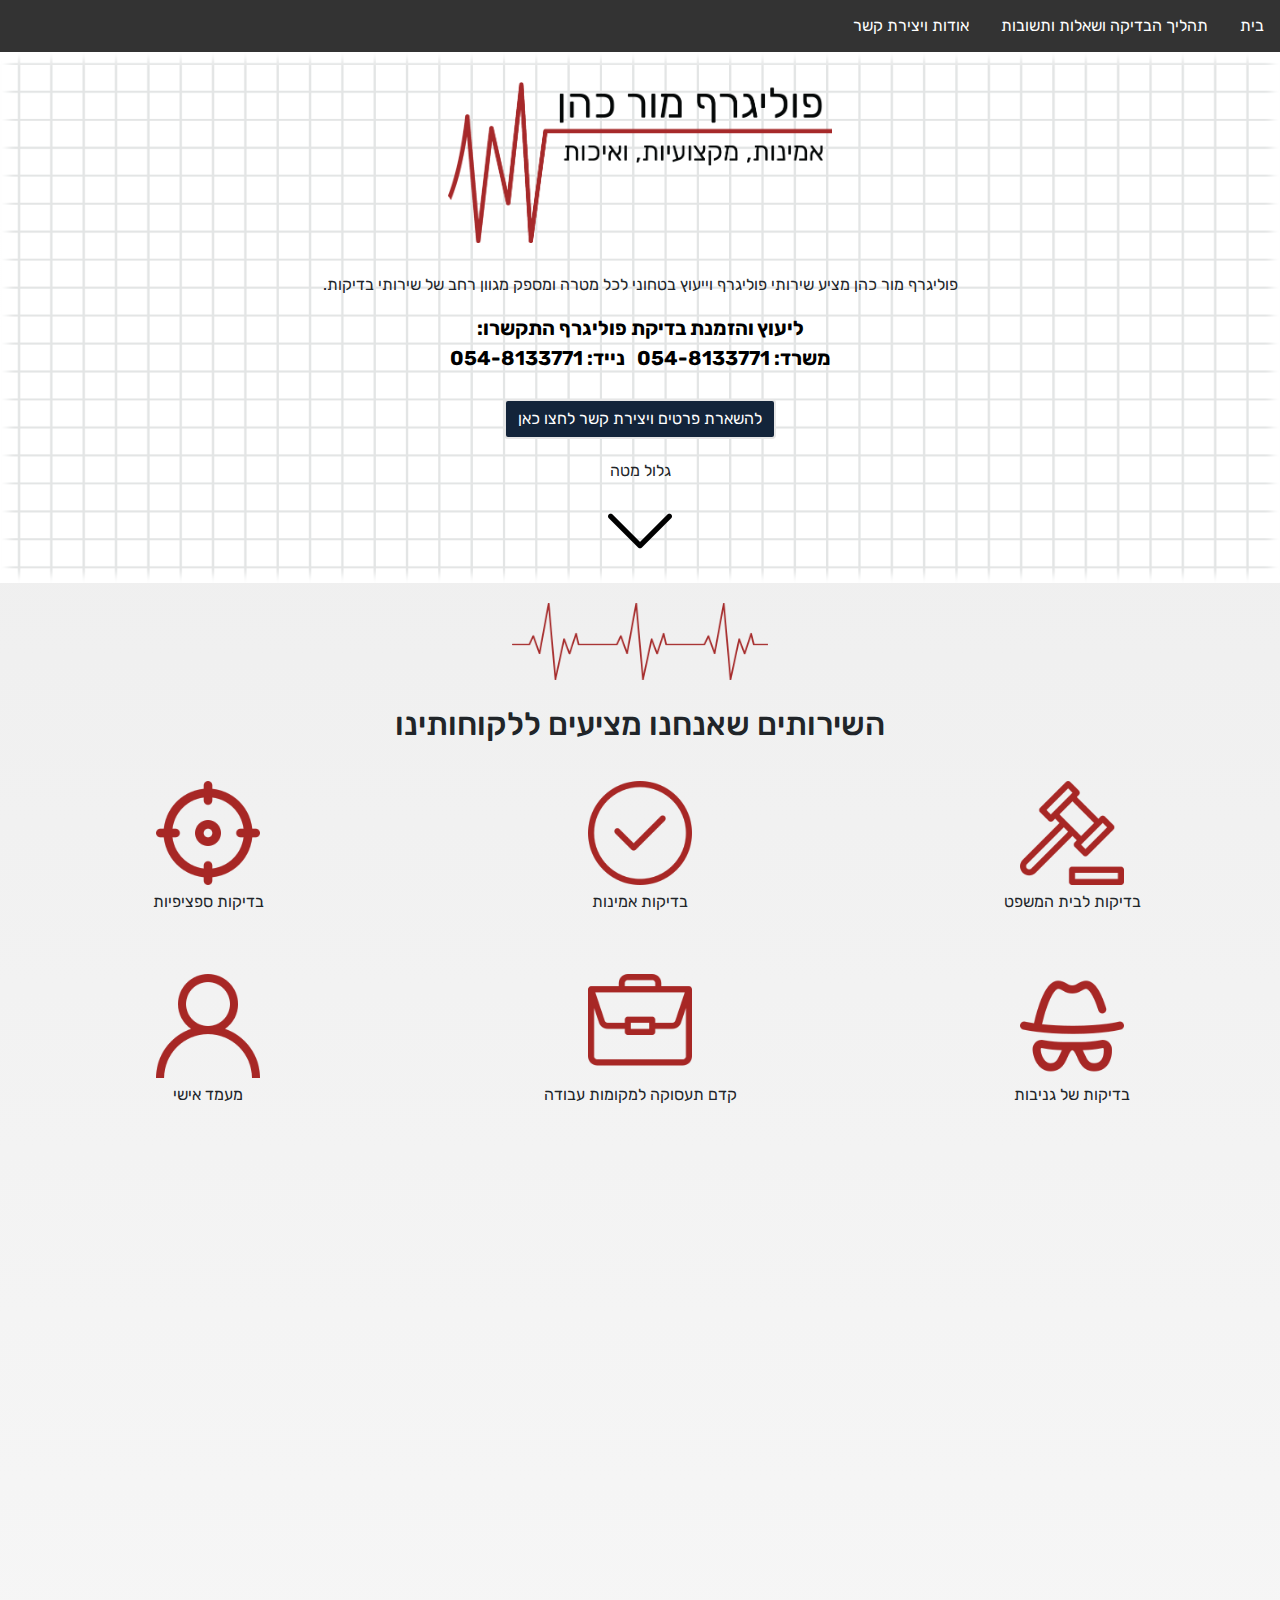
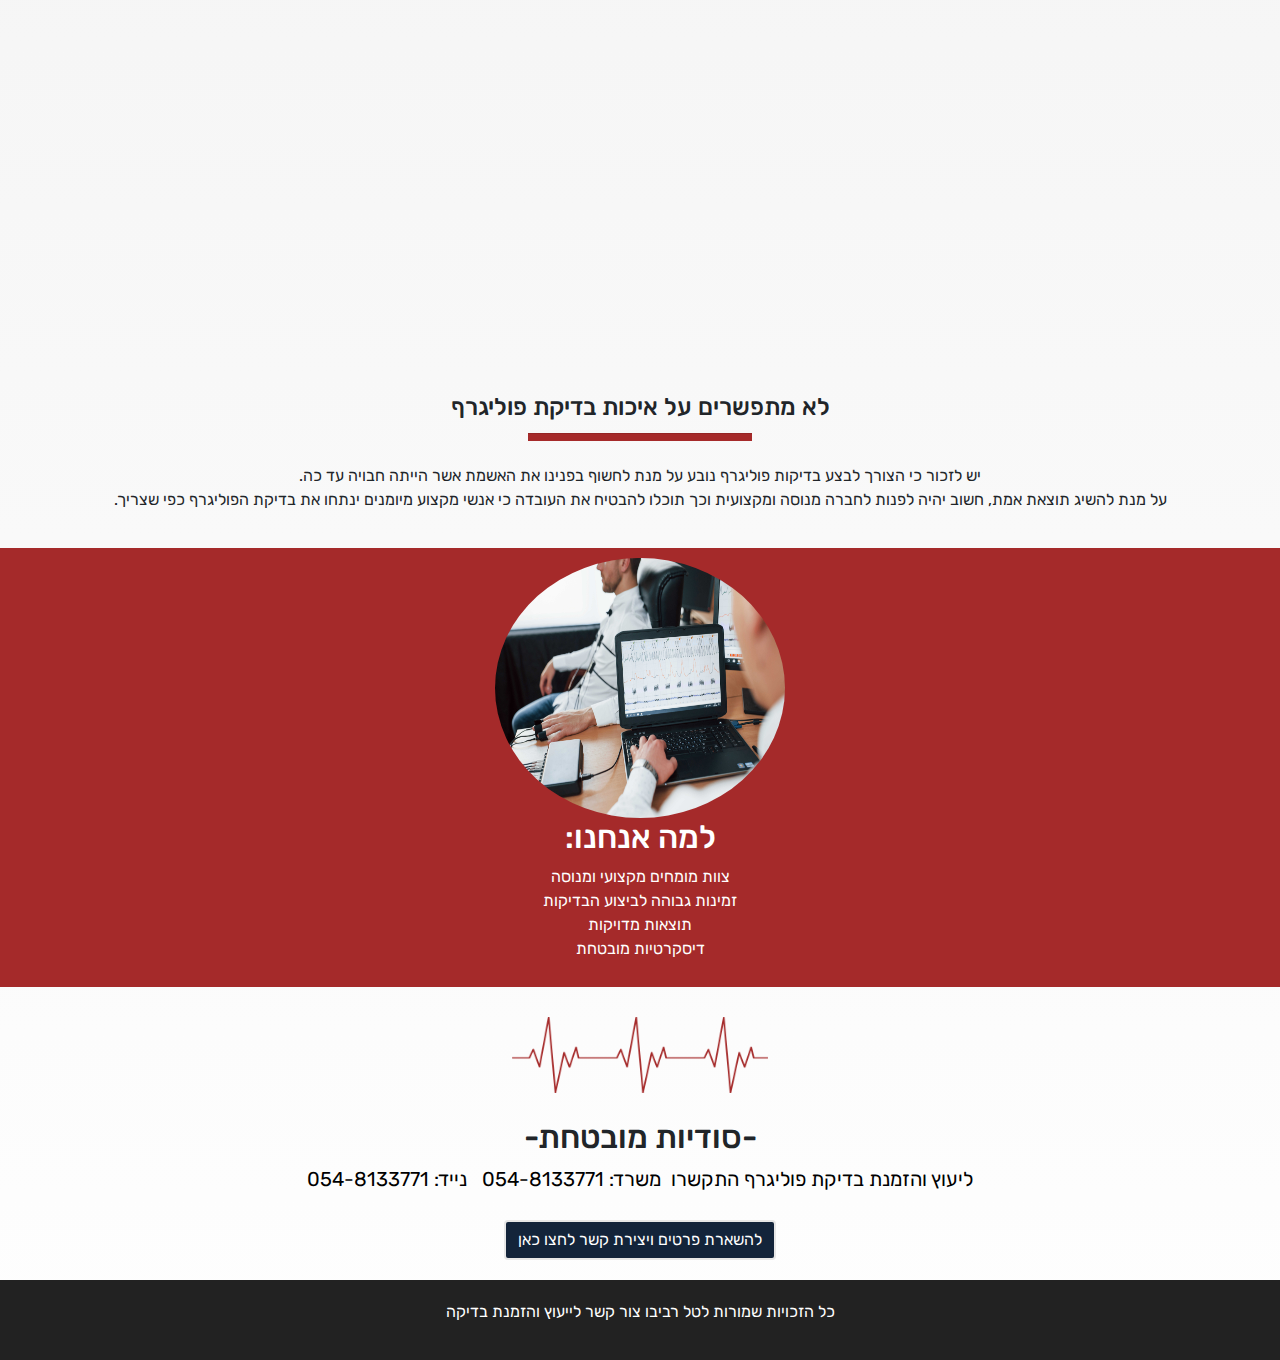
<file: Mor_cohen/index.html>
﻿<!doctype html>
<html lang="">
<head>
    <meta charset="utf-8" />
    <title>מור כהן שירותי פוליגרף</title>
    <link href="https://fonts.googleapis.com/css2?family=Rubik&display=swap" rel="stylesheet">
    <meta name="description" content="Advertising site" />
    <meta name="keywords" content="Polygraph, office" />
    <meta name="author" content="Tal Revivo" />
    <meta name="viewport" content="width=device-width, initial-scale=1.0, user-scalable=yes">

    <!-- CSS -->
    <link href="bootstrap/css/bootstrap-reboot.css" rel="stylesheet" />
    <link href="bootstrap/css/bootstrap-grid.css" rel="stylesheet" />
    <link href="bootstrap/css/bootstrap.css" rel="stylesheet" />
    <link href="styles/myStyle.css" rel="stylesheet" />


    <!-- Scripts -->
    <script src="jScripts/jquery-1.12.0.min.js"></script>
    <script src="bootstrap/js/bootstrap.js"></script>
    <script src="jScripts/JavaScript.js"></script>


</head>
<body>
    <article>
        <nav>           
            <div class="nB">
                <a href="index.html">בית</a>
                <img id="x" src="images/x.png" />
                <a href="HtmlPage.html">תהליך הבדיקה ושאלות ותשובות</a>
                <a href="HtmlPage2.html">אודות ויצירת קשר</a>
            </div>
        </nav>
        <div id="container">
            <section>
                <div class="top">
                    <img src="images/menu.png" id="menu-img" alt="Alternate Text" />
                    <img id="image" src="images/logo.png" />
                    <p id="Pfirst">פוליגרף מור כהן מציע שירותי פוליגרף וייעוץ בטחוני לכל מטרה ומספק מגוון רחב של שירותי בדיקות.</p>
                    <p id="info"><b>ליעוץ והזמנת בדיקת פוליגרף התקשרו:<br />משרד: 054-8133771 &nbsp נייד: 054-8133771</b><br /></p>
                    <a class="btn btn-primary" href="HtmlPage2.html" role="button">להשארת פרטים ויצירת קשר לחצו כאן</a>
                    <p id="scroll">גלול מטה</p>
                    <img class="downArrow bounce" src="images/down-arrow.png" />
                </div>
            </section>
            <div id="list">
                <img id="monitorI" src="images/monitor.png" />
                <h2>השירותים שאנחנו מציעים ללקוחותינו</h2>
            </div>
            <div class="gallery" id="gallery">
                <div class="mb-3 pics animation all 2">
                    <img class="iconim" src="images/gavel.png" />
                    <p class="pI">בדיקות לבית המשפט</p>
                </div>
                <div class="mb-3 pics animation all 1">
                    <img class="iconim" src="images/verified.png" />
                    <p class="pI">בדיקות אמינות</p>
                </div>
                <div class="mb-3 pics animation all 1">
                    <img class="iconim" src="images/aim.png" />
                    <p class="pI">בדיקות ספציפיות</p>
                </div>
            </div>
            <br />
            <div class="gallery" id="gallery">
                <div class="mb-3 pics animation all 1">
                    <img class="iconim" src="images/spy.png" />
                    <p class="pI">בדיקות של גניבות</p>
                </div>
                <div class="mb-3 pics animation all 1">
                    <img class="iconim" src="images/portfolio.png" />
                    <p class="pI">קדם תעסוקה למקומות עבודה</p>
                </div>
                <div class="mb-3 pics animation all 1">
                    <img class="iconim" src="images/user.png" />
                    <p class="pI">מעמד אישי</p>
                </div>
            </div>
            <div id="iconsWtext">
                <div class="fade">
                    <img id="icons" src="images/iconFirst.png" />
                    <h3>הזמנת הבדיקה</h3>
                    <p>
                        חשוב לציין, כי בתחילת התהליך הבודק מבצע בירור מול מזמין הבדיקה ומתשאל אותו בנוגע למהות הזמנת הבדיקה.
                    </p>
                </div>
                <div class="fade">
                    <img id="icons" src="images/iconeSeccond.png" />
                    <h3>איך מכשיר הפוליגרף מתחבר</h3>
                    <p>
                        על מנת שהבדיקה תהיה אמינה, יש לחבר את הנבדק למכשיר הפוליגרף במטרה לנטר ולבחון את השינויים בפעילות הלב, הנשימה ומוליכות החשמלית של העור.
                        <br />לחזה מצמידים גלאי נשימת חזה, גלאי נשימת סרעפת.
                        ליד ימין מכניסים שרוול למדידת שינויים בלחץ הדם והדופק.<br />
                        ולשתי אצבעות יד שמאל מחברים גלאי מוליכות חשמלית של העור (זעה).
                        .
                    </p>
                </div>
                <div class="fade">
                    <img id="icons" src="images/iconeTree.png" />
                    <h3>כמה זמן נמשכת בדיקת פוליגרף</h3>
                    <p>
                        משך הבדיקה תלוי מאוד במורכבות הנושא הנבחן. הבדיקה עשויה להימשך בין שעה לשעתיים, ולפעמים אף יותר.<br />
                        השיחה המקדימה לבדיקה עשויה להימשך כחצי שעה עד שעה וחצי.
                        המרווח בין שאלה לשאלה הינו 20 – 25 שניות.
                    </p>
                </div>
            </div>
            <section>
                <div id="and">
                    <h4>לא מתפשרים על איכות בדיקת פוליגרף</h4><hr class="red" />
                    <p>
                        יש לזכור כי הצורך לבצע בדיקות פוליגרף נובע על מנת לחשוף בפנינו את האשמת אשר הייתה חבויה עד כה.<br /> על מנת להשיג תוצאת אמת, חשוב יהיה לפנות לחברה מנוסה ומקצועית וכך תוכלו להבטיח את העובדה כי אנשי מקצוע מיומנים ינתחו את בדיקת הפוליגרף כפי שצריך.
                    </p>
                </div>
            </section>
            <section class="polySection">
                <img src="images/poly.jpg" class="rounded-circle" alt="Cinque Terre" width="290" height="260" />
                <h2>למה אנחנו:</h2>
                <p>
                    צוות מומחים מקצועי ומנוסה<br />
                    זמינות גבוהה לביצוע הבדיקות<br />
                    תוצאות מדויקות<br />
                    דיסקרטיות מובטחת<br />
                </p>
            </section>
            <div id="last">
                <img id="monitorI" src="images/monitor.png" />
                <h2>-סודיות מובטחת-</h2>
                <p id="info">ליעוץ והזמנת בדיקת פוליגרף התקשרו &nbspמשרד: 054-8133771 &nbsp נייד: 054-8133771</p>
                <a class="btn btn-primary" href="HtmlPage2.html" role="button">להשארת פרטים ויצירת קשר לחצו כאן</a>
            </div>
        </div>
        <footer>
            <p>כל הזכויות שמורות לטל רביבו צור קשר לייעוץ והזמנת בדיקה</p>
        </footer>
    </article>
</body>
</html>
</file>
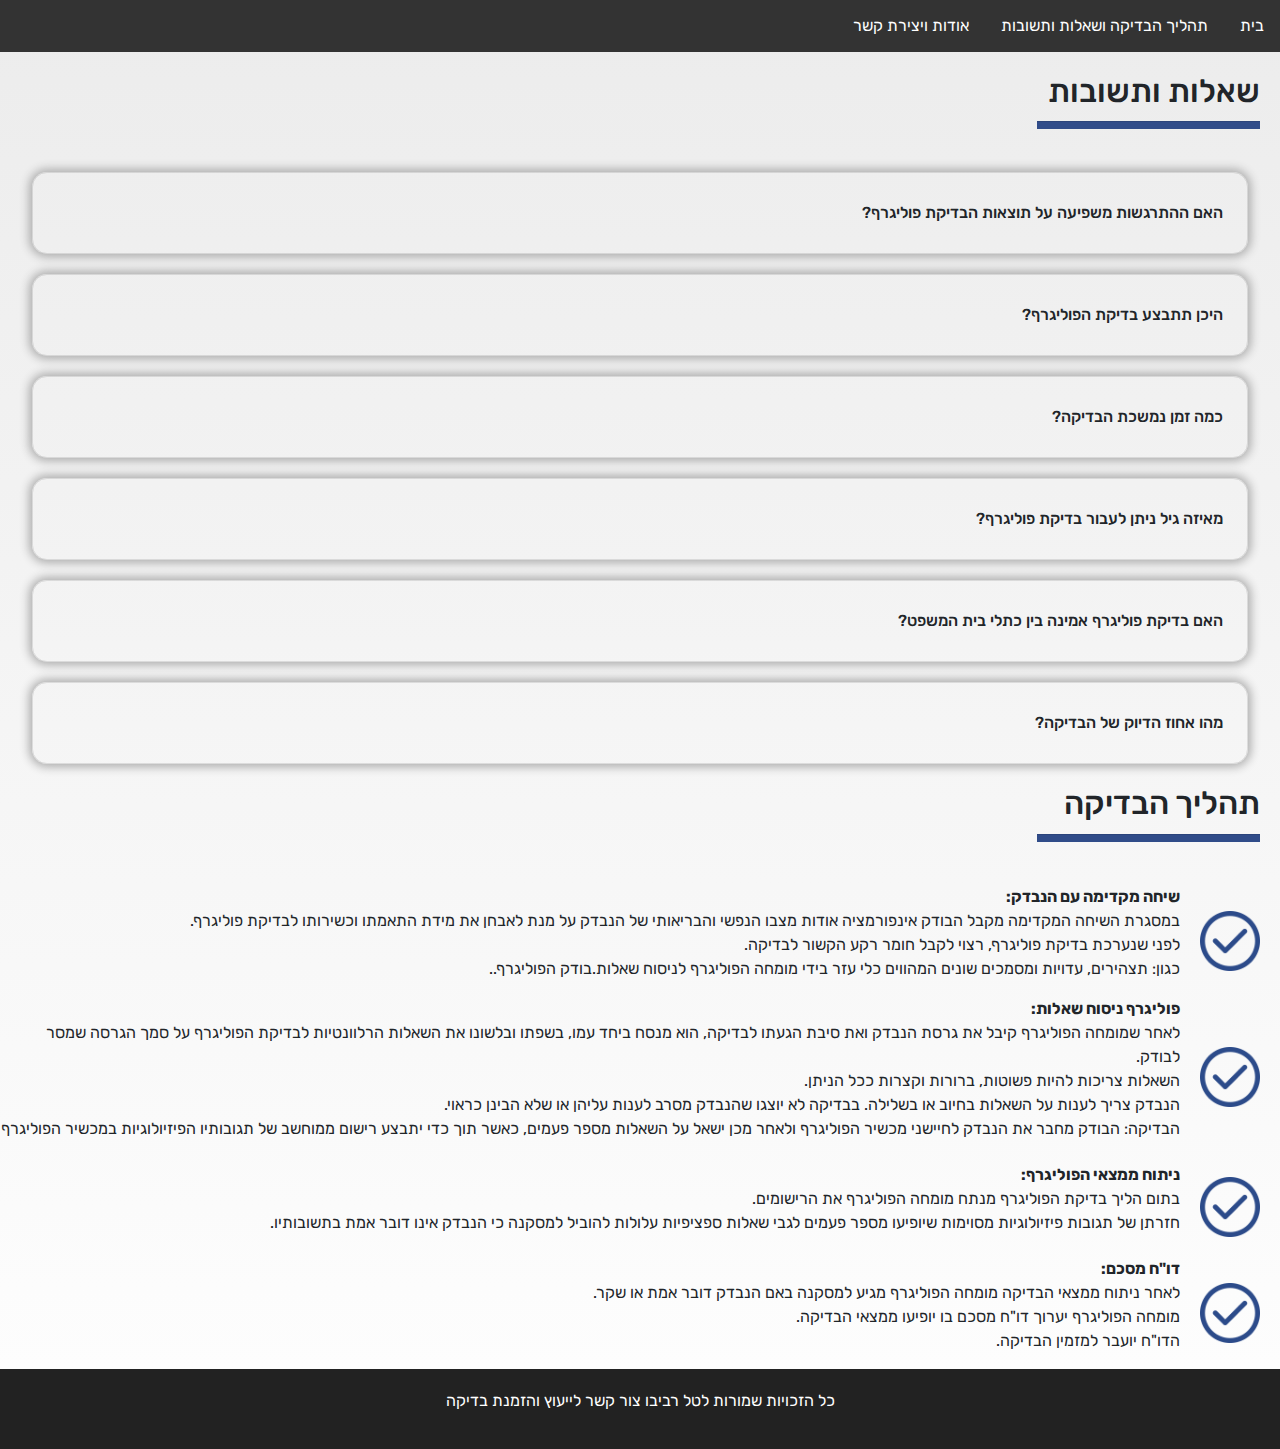
<file: Mor_cohen/HtmlPage.html>
﻿<!doctype html>
<html lang="">
<head>
    <meta charset="utf-8" />
    <title>מור כהן שירותי פוליגרף</title>
    <link href="https://fonts.googleapis.com/css2?family=Rubik&display=swap" rel="stylesheet">
    <meta name="description" content="Advertising site" />
    <meta name="keywords" content="Polygraph, office" />
    <meta name="author" content="Tal Revivo" />
    <meta name="viewport" content="width=device-width, initial-scale=1.0, user-scalable=yes">

    <!-- CSS -->
    <link href="bootstrap/css/bootstrap-reboot.css" rel="stylesheet" />
    <link href="bootstrap/css/bootstrap-grid.css" rel="stylesheet" />
    <link href="bootstrap/css/bootstrap.css" rel="stylesheet" />
    <link href="styles/myStyle.css" rel="stylesheet" />


    <!-- Scripts -->
    <script src="jScripts/jquery-1.12.0.min.js"></script>
    <script src="bootstrap/js/bootstrap.js"></script>
    <script src="jScripts/JavaScript.js"></script>


</head>
<body>
    <article>
        <nav>
            <img src="images/menu.png" id="menu-img" alt="Alternate Text" />
            <div class="nB">
                <a href="index.html">בית</a>
                <img id="x" src="images/x.png" />
                <a href="HtmlPage.html">תהליך הבדיקה ושאלות ותשובות</a>
                <a href="HtmlPage2.html">אודות ויצירת קשר</a>
            </div>
        </nav>
        <div id="container">
            <div class="checkP">
                <h2>שאלות ותשובות</h2><hr class="blue" />
            </div>
            <details>
                <summary class="reason">
                    &nbsp;האם ההתרגשות משפיעה על תוצאות הבדיקת פוליגרף?
                    <svg class="control-icon control-icon-expand" width="24" height="24" role="presentation"><use xmlns:xlink="http://www.w3.org/1999/xlink" xlink:href="#expand-more" /></svg>
                    <svg class="control-icon control-icon-close" width="24" height="24" role="presentation"><use xmlns:xlink="http://www.w3.org/1999/xlink" xlink:href="#close" /></svg>
                </summary>
                <p>
                    מכשיר הפוליגרף רושם שינויים בלחץ הדם, הדופק, עוצמת הדופק, נפח וקצב נשימה ומוליכות חשמלית של העור.<br /> צפוי שהנבדקים כולם, דוברי האמת והשקר כאחד יהיו נרגשים , חרדים, דואגים וחוששים מבדיקת הפוליגרף עצמה ומתוצאותיה.<br /> לו מומחה הפוליגרף היה קובע את ממצאי הבדיקה על סמך התרגשות הנבדק, קרוב לוודאי שהיה קובע כי כולם (כמעט) דוברי שקר.<br /> טכניקת בדיקת הפוליגרף מנקזת את ההתרגשות לאפיקים שלא יפריעו או יעוותו את תוצאות הבדיקה,<br /> כך שנבדק דובר אמת יתברר כדובר אמת ונבדק משקר יאובחן כדובר שקר.
                </p>
            </details>
            <details>
                <summary class="reason">
                    &nbsp;היכן תתבצע בדיקת הפוליגרף?
                    <svg class="control-icon control-icon-expand" width="24" height="24" role="presentation"><use xmlns:xlink="http://www.w3.org/1999/xlink" xlink:href="#expand-more" /></svg>
                    <svg class="control-icon control-icon-close" width="24" height="24" role="presentation"><use xmlns:xlink="http://www.w3.org/1999/xlink" xlink:href="#close" /></svg>
                </summary>
                <p>
                    בדיקת הפוליגרף תיערך בדר"כ אצלנו במכון אשר מותאם לביצוע הבדיקה.<br />
                    יחד עם זאת, לעיתים הבדיקה תתבצע במקום חיצוני על פי דרישת מזמין הבדיקה וזאת כאשר יש מספר רב של נבדקים ויש צורך לבצע את הבדיקה מחוץ למכון.<br /> על דורש הבדיקה למצוא לבודק הפוליגרף חדר אשר עונה על התנאים הדרושים שיתאימו לבדיקה.
                </p>
            </details>
            <details>
                <summary class="reason">
                    &nbsp;כמה זמן נמשכת הבדיקה?
                    <svg class="control-icon control-icon-expand" width="24" height="24" role="presentation"><use xmlns:xlink="http://www.w3.org/1999/xlink" xlink:href="#expand-more" /></svg>
                    <svg class="control-icon control-icon-close" width="24" height="24" role="presentation"><use xmlns:xlink="http://www.w3.org/1999/xlink" xlink:href="#close" /></svg>
                </summary>
                <p>
                    משך הבדיקה תלוי מאוד במורכבות הנושא הנבחן. הבדיקה עשויה להימשך בין שעה לשעתיים, ולפעמים אף יותר.<br />
                    השיחה המקדימה לבדיקה עשויה להימשך כחצי שעה עד שעה וחצי.<br />
                    המרווח בין שאלה לשאלה הינו 20 – 25 שניות.<br />
                </p>
            </details>
            <details>
                <summary class="reason">
                    &nbsp;מאיזה גיל ניתן לעבור בדיקת פוליגרף?
                    <svg class="control-icon control-icon-expand" width="24" height="24" role="presentation"><use xmlns:xlink="http://www.w3.org/1999/xlink" xlink:href="#expand-more" /></svg>
                    <svg class="control-icon control-icon-close" width="24" height="24" role="presentation"><use xmlns:xlink="http://www.w3.org/1999/xlink" xlink:href="#close" /></svg>
                </summary>
                <p>
                    ילדים מתחת לגיל 12 אינם מתאימים עבור ביצוע בדיקות מן הסוג הזה וזאת משיקולי איכות ואמינות בלבד.<br />
                    לגבי ילדים מבוגרים שיקולי האיכות פחות רלוונטיים, אולם השאלה האתית היא זו שמנחה את החוקרים ואת המכונים העוסקים בתחום.<br />
                    בכל מקרה, בגילאים 12-16 נדרשת הסכמה בכתב של ההורים או האפוטרופוס.
                </p>
            </details>
            <details>
                <summary class="reason">
                    &nbsp;האם בדיקת פוליגרף אמינה בין כתלי בית המשפט?
                    <svg class="control-icon control-icon-expand" width="24" height="24" role="presentation"><use xmlns:xlink="http://www.w3.org/1999/xlink" xlink:href="#expand-more" /></svg>
                    <svg class="control-icon control-icon-close" width="24" height="24" role="presentation"><use xmlns:xlink="http://www.w3.org/1999/xlink" xlink:href="#close" /></svg>
                </summary>
                <p>
                    זו השאלה החשובה ביותר לגבי בדיקות המבוססות על תוצאות פיזיולוגיות. ברוב מדינות העולם וגם בישראל.<br /> התוצאה אינה קבילה כראייה במשפט פלילי, לכן היא משמשת בעיקר לפעילות של חקירות.<br />
                    עם זאת, במשפט האזרחי יכולים הצדדים להסכים על קבילות הבדיקה ולהשתמש בה גם כראייה.<br />
                </p>
            </details>
            <details>
                <summary class="reason">
                    &nbsp;מהו אחוז הדיוק של הבדיקה?
                    <svg class="control-icon control-icon-expand" width="24" height="24" role="presentation"><use xmlns:xlink="http://www.w3.org/1999/xlink" xlink:href="#expand-more" /></svg>
                    <svg class="control-icon control-icon-close" width="24" height="24" role="presentation"><use xmlns:xlink="http://www.w3.org/1999/xlink" xlink:href="#close" /></svg>
                </summary>
                <p>
                    שיפורים מרחיקי לכת במכשירי הבדיקה יוצרים כיום אחוזי דיוק מרשימים של 95%-98% ולפעמים אפילו למעלה מכך.
                </p>
            </details>

            <div class="checkP">
                <h2>תהליך הבדיקה</h2><hr class="blue" />
            </div>
            <div class="demo-solution demo-solution--flexbox">
                <img class="iconPageTwo" width="80" height="80" src="images/check-mark.png" />
                <p>
                    <b>שיחה מקדימה עם הנבדק:</b><br />
                    במסגרת השיחה המקדימה מקבל הבודק אינפורמציה אודות מצבו הנפשי והבריאותי של הנבדק על מנת לאבחן את מידת התאמתו וכשירותו לבדיקת פוליגרף.<br /> לפני שנערכת בדיקת פוליגרף, רצוי לקבל חומר רקע הקשור לבדיקה.<br /> כגון: תצהירים, עדויות ומסמכים שונים המהווים כלי עזר בידי מומחה הפוליגרף לניסוח שאלות.בודק הפוליגרף..
                </p>
            </div>
            <div class="demo-solution demo-solution--flexbox">
                <img class="iconPageTwo" width="80" height="80" src="images/check-mark.png" />
                <p>
                    <b>פוליגרף ניסוח שאלות:</b><br />
                    לאחר שמומחה הפוליגרף קיבל את גרסת הנבדק ואת סיבת הגעתו לבדיקה, הוא מנסח ביחד עמו, בשפתו ובלשונו את השאלות הרלוונטיות לבדיקת הפוליגרף על סמך הגרסה שמסר לבודק.<br /> השאלות צריכות להיות פשוטות, ברורות וקצרות ככל הניתן.<br />הנבדק צריך לענות על השאלות בחיוב או בשלילה. בבדיקה לא יוצגו שהנבדק מסרב לענות עליהן או שלא הבינן כראוי.<br />
                    הבדיקה:
                    הבודק מחבר את הנבדק לחיישני מכשיר הפוליגרף ולאחר מכן ישאל על השאלות מספר פעמים, כאשר תוך כדי יתבצע רישום ממוחשב של תגובותיו הפיזיולוגיות במכשיר הפוליגרף
                </p>
            </div>
            <div class="demo-solution demo-solution--flexbox">
                <img class="iconPageTwo" width="80" height="80" src="images/check-mark.png" />
                <p>
                    <b>ניתוח ממצאי הפוליגרף:</b><br />
                    בתום הליך בדיקת הפוליגרף מנתח מומחה הפוליגרף את הרישומים.<br />
                    חזרתן של תגובות פיזיולוגיות מסוימות שיופיעו מספר פעמים לגבי שאלות ספציפיות עלולות להוביל למסקנה כי הנבדק אינו דובר אמת בתשובותיו.
                </p>
            </div>
            <div class="demo-solution demo-solution--flexbox">
                <img class="iconPageTwo" width="80" height="80" src="images/check-mark.png" />
                <p>
                    <b>דו"ח מסכם:</b><br />
                    לאחר ניתוח ממצאי הבדיקה מומחה הפוליגרף מגיע למסקנה באם הנבדק דובר אמת או שקר.<br />
                    מומחה הפוליגרף יערוך דו"ח מסכם בו יופיעו ממצאי הבדיקה.<br />
                    הדו"ח יועבר למזמין הבדיקה.
                </p>
            </div>
        </div>
        <footer>
            <p>כל הזכויות שמורות לטל רביבו צור קשר לייעוץ והזמנת בדיקה</p>
        </footer>
    </article>
</body>
</html>
</file>
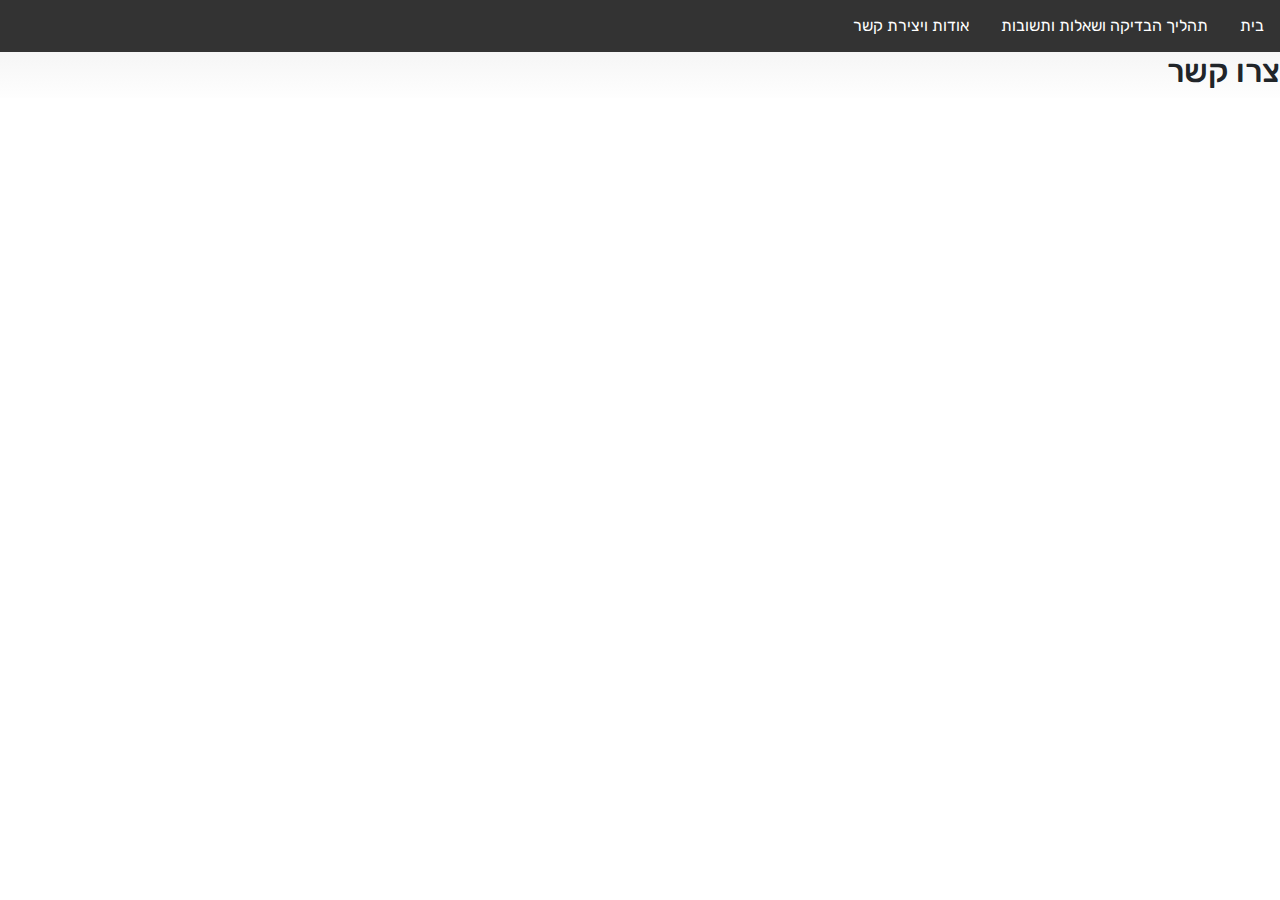
<file: Mor_cohen/HtmlPage2.html>
﻿<!doctype html>
<html>
<head>
    <meta charset="utf-8" />
    <title>מור כהן שירותי פוליגרף</title>
    <link href="https://fonts.googleapis.com/css2?family=Rubik&display=swap" rel="stylesheet">
    <meta name="description" content="Advertising site" />
    <meta name="keywords" content="Polygraph, office" />
    <meta name="author" content="Tal Revivo" />
    <meta name="viewport" content="width=device-width, initial-scale=1.0, user-scalable=yes">

    <!-- CSS -->
    <link href="bootstrap/css/bootstrap-reboot.css" rel="stylesheet" />
    <link href="bootstrap/css/bootstrap-grid.css" rel="stylesheet" />
    <link href="bootstrap/css/bootstrap.css" rel="stylesheet" />
    <link href="styles/myStyle.css" rel="stylesheet" />


    <!-- Scripts -->
    <script src="jScripts/jquery-1.12.0.min.js"></script>
    <script src="bootstrap/js/bootstrap.js"></script>
    <script src="jScripts/JavaScript.js"></script>


</head>
<body>
    <article>
        <nav>
            <img src="images/menu.png" id="menu-img" alt="Alternate Text" />
            <div class="nB">
                <a href="index.html">בית</a>
                <img id="x" src="images/x.png" />
                <a href="HtmlPage.html">תהליך הבדיקה ושאלות ותשובות</a>
                <a href="HtmlPage2.html">אודות ויצירת קשר</a>
            </div>
        </nav>
        <div id="container">
            <h2>צרו קשר</h2>

        </div>
    </article>
</body>
</html>
</file>
<file: Mor_cohen/styles/myStyle.css>
﻿body {
    direction: rtl;
    font-family: 'Rubik', sans-serif;
    background-image: linear-gradient(#ececec, #fefefe);
    height: 100%;
    margin: 0;
    background-position: center;
    background-repeat: no-repeat;
    background-size: cover;
}

nav .nB {
    list-style-type: none;
    margin: 0;
    padding: 0;
    overflow: hidden;
    background-color: #333;
}

.nB a {
    float: right;
}

.nB a {
    display: block;
    color: white;
    text-align: center;
    padding: 14px 16px;
    text-decoration: none;
}

    .nB a:hover {
        background-color: #111;
    }

#menu-img {
    display: none;
    width: 50px;
}

#x {
    display: none;
    padding-top: 10px;
    margin-left: 25px;
    position: absolute;
    width: 34px;
    left: 0;
}

.navclick-design a {
    margin-top: 45px;
    margin-bottom: 50px;
    /*margin-top: 10px;*/
    position: relative;
    text-align: center;
    border-radius: 50px 50px;
    /*padding: 4%;*/
    width: 100%;
    border-radius: 10%;
    z-index: 50;
    /*top: 0;*/
}

.top {
    margin: 0;
    position: relative;
    width: 100%;
    height: 100%;
    background-image: url('../images/monitorTop-01.png');
    margin: 0;
    background-position: center;
    background-repeat: no-repeat;
    background-size: cover;
    box-shadow: 0 0 8px 8px white inset;
    /*background-image: linear-gradient(#FAEBD7, #F0F8FF);*/
    text-align: center;
    padding-bottom: 20px;
}

form {
    text-align: center;
}

#Pfirst {
    padding-top: 30px;
}

#image {
    margin-top: 30px;
    height: 30%;
    width: 30%;
}

#list {
    text-align: center;
    width: 100%;
    padding-bottom: 20px;
    padding-top: 20px;
}

.gallery {
    padding-bottom: 10px;
    padding-top: 10px;
    text-align: center !important;
    -webkit-column-count: 3;
    -moz-column-count: 3;
    column-count: 3;
    -webkit-column-width: 33px;
    -moz-column-width: 33px;
    column-width: 33px;
}

    .gallery .pics {
        -webkit-transition: all 350ms ease;
        transition: all 350ms ease;
    }

.iconim {
    width: 25%;
}

.pI {
    padding-top: 5px;
}

.red {
    display: inline-block;
    background-color: #A62A2A;
    width: 18%;
    height: 7px;
    margin-top: 3px;
}

#and {
    text-align: center;
    padding: 20px;
}

#info {
    font-size: 15pt;
    color: black !important;
}

#icons {
    padding-top: 5px;
    height: 20%;
    width: 10%;
    -webkit-filter: drop-shadow(2px 2px 4px rgba(0,0,0,0.5));
}

.btn {
    margin-top: 10px;
    margin-bottom: 20px;
    background-color: #13243a;
    color: white;
    border: 2px solid #e7e7e7;
}

    .btn:hover {
        color: black;
        background-color: #9fc5e8ff;
        border-color: #9fc5e8ff;
        box-shadow: 1px 1px 1px rgba(0,0,0,0.62);
    }

#SendM {
    color: black;
}

.fade {
    padding-left: 10px;
    padding-right: 10px;
    /*margin-right: 5px;*/
    text-align: center;
    margin-top: 30px;
    margin-bottom: 30px;
    /*opacity: 1;*/
}

#scroll {
    animation: fadein 8s;
    -moz-animation: fadein 8s; /* Firefox */
    -webkit-animation: fadein 8s; /* Safari and Chrome */
    -o-animation: fadein 8s; /* Opera */
}

.downArrow {
    height: 10%;
    width: 5%;
}

.polySection {
    text-align: center;
    background-color: brown;
    width: 100%;
    padding: 10px;
    color: white;
}

#last {
    padding-top: 30px;
    text-align: center;
}

#monitorI {
    padding-bottom: 25px;
    height: 20%;
    width: 20%;
}

.bounce {
    -moz-animation: bounce 3s infinite;
    -webkit-animation: bounce 3s infinite;
    animation: bounce 3s infinite;
}

footer {
    background-color: #222;
    text-align: center;
    color: white;
    padding: 20px;
}

@-moz-keyframes bounce {
    0%, 20%, 50%, 80%, 100% {
        -moz-transform: translateY(0);
        transform: translateY(0);
    }

    40% {
        -moz-transform: translateY(-30px);
        transform: translateY(-30px);
    }

    60% {
        -moz-transform: translateY(-15px);
        transform: translateY(-15px);
    }
}

@-webkit-keyframes bounce {
    0%, 20%, 50%, 80%, 100% {
        -webkit-transform: translateY(0);
        transform: translateY(0);
    }

    40% {
        -webkit-transform: translateY(-30px);
        transform: translateY(-30px);
    }

    60% {
        -webkit-transform: translateY(-15px);
        transform: translateY(-15px);
    }
}

@keyframes bounce {
    0%, 20%, 50%, 80%, 100% {
        -moz-transform: translateY(0);
        -ms-transform: translateY(0);
        -webkit-transform: translateY(0);
        transform: translateY(0);
    }

    40% {
        -moz-transform: translateY(-30px);
        -ms-transform: translateY(-30px);
        -webkit-transform: translateY(-30px);
        transform: translateY(-30px);
    }

    60% {
        -moz-transform: translateY(-15px);
        -ms-transform: translateY(-15px);
        -webkit-transform: translateY(-15px);
        transform: translateY(-15px);
    }
}
/*עמוד שני*/
.checkP {
    padding: 20px;
}

.demo-problem, .demo-solution {
    font-size: 1em;
}

.demo-solution--flexbox {
    display: flex;
    align-items: center;
    margin: auto;
}

.iconPageTwo {
    margin: 10px;
    padding: 10px;
    transition: margin 300ms;
}

.blue {
    display: inline-block;
    background-color: #304C89;
    width: 18%;
    height: 7px;
    margin-top: 3px;
}
/*הגדרות אקורדיון*/
details {
    width: 95%;
    min-height: 5px;
    padding: 28px 20px 28px 20px;
    margin: 0 auto;
    position: relative;
    font-size: 16px;
    border: 1px solid rgba(0,0,0,.1);
    border-radius: 15px;
    box-sizing: border-box;
    transition: all .3s;
    box-shadow: 0px 0px 10px 3px rgba(173,173,173,1);
}

    details + details {
        margin-top: 20px;
    }

    details[open] {
        min-height: 50px;
        background-color: #f6f7f8;
        box-shadow: 2px 2px 20px rgba(0,0,0,.2);
    }

    details p {
        font-weight: 300;
        padding-top: 20px;
    }

summary {
    display: flex;
    align-items: center;
    font-weight: 500;
    cursor: pointer;
}

    summary:focus {
        outline: none;
    }

    summary::marker {
        display: none
    }

.control-icon {
    fill: rebeccapurple;
    transition: .3s ease;
    pointer-events: none;
}

.control-icon-close {
    display: none;
}

details[open] .control-icon-close {
    display: initial;
    transition: .3s ease;
}

details[open] .control-icon-expand {
    display: none;
}

details[open] summary:hover::after {
    animation: pulse 1s ease;
}

@keyframes pulse {
    25% {
        transform: scale(1.1);
    }

    50% {
        transform: scale(1);
    }

    75% {
        transform: scale(1.1);
    }

    100% {
        transform: scale(1);
    }
}
/*עמוד שלישי*/


@media only screen and (max-device-width : 600px) {
    body {
        width: 100% !important;
    }

    .row, .col {
        width: 100% !important;
        margin: 0;
    }

    .nB {
        display: none;
    }

    nav {
        /*background-color: #FAEBD7 !important;*/
    }

    #menu-img {
        display: block;
    }

    .top {
        height: 100%;
    }

    hr {
        width: 50%;
    }

    #image {
        height: 40%;
        width: 40%;
    }

    #arrow {
        height: 10%;
        width: 20%;
    }

    .pI {
        padding: 0px;
        font-size:12px;
    }

    #list {
        width: 100%;
        position: relative;
    }

    h2 {
        font-size: 20pt !important;
        font-weight: bold;
    }

    #info {
        font-size: 10pt;
    }

    #icons {
        -webkit-filter: none;
    }

    #monitorI {
        height: 50%;
        width: 50%;
    }

    .checkP {
        text-align: center;
    }

    .demo-solution--flexbox {
        text-align: center;
        padding: 15px;
    }

    .iconPageTwo {
        display: none;
    }

    .reason {
        display: inline-block !important;
    }

    .col-md-6 {
        -webkit-box-flex: 0;
        -ms-flex: 0 0 50%;
        flex: 0 0 50%;
        max-width: 100% !important;
        padding: 0 !important;
    }
}

@media only screen and (max-device-width : 1124px) {
    body {
        width: 100%;
    }

    .row, .col {
        width: 100%;
        margin: 0;
    }

    .top {
        height: 100%;
    }

    #image {
        height: 40%;
        width: 40%;
    }

    #title {
        font-size: 22pt;
    }

    #arrow {
        height: 10%;
        width: 10%;
    }

    #list {
        width: 100%;
        text-align: center;
    }

    #and {
        padding-top: 27px;
    }

    #icons {
        -webkit-filter: none;
    }

    .reason {
        display: inline-block !important;
    }

    .checkP {
        text-align: center;
    }

    .col-md-6 {
        -webkit-box-flex: 0;
        -ms-flex: 0 0 50%;
        flex: 0 0 50%;
        max-width: 100% !important;
        padding: 0 !important;
    }
}
</file>
